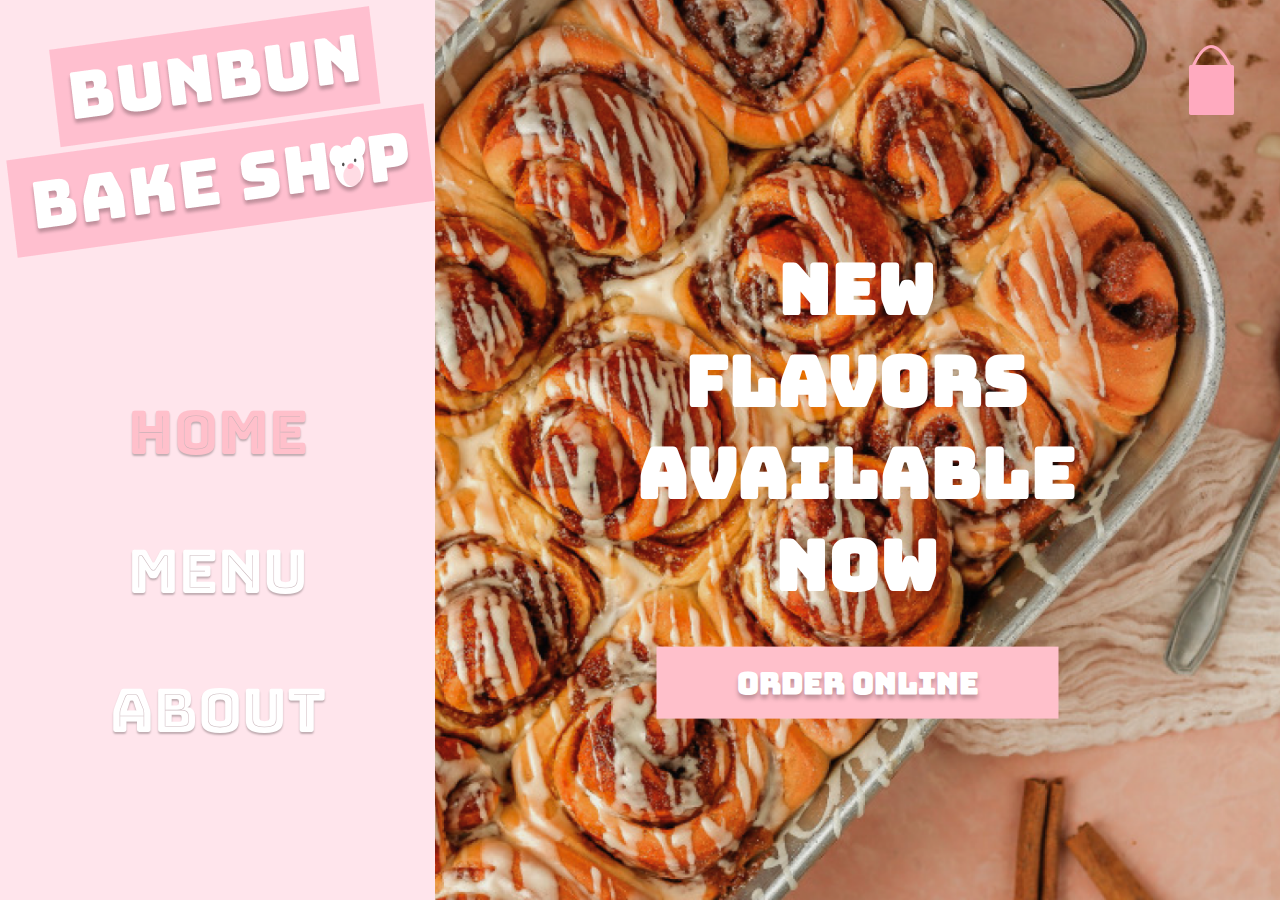
<file: index.html>
<!DOCTYPE html>
<html lang="en">
<head>
    <meta charset="UTF-8">
    <meta http-equiv="X-UA-Compatible" content="IE=edge">
    <meta name="viewport" content="width=device-width, initial-scale=1.0">
    <link rel="preconnect" href="https://fonts.gstatic.com">
    <link href="https://fonts.googleapis.com/css2?family=Bungee&family=Bungee+Inline&display=swap" rel="stylesheet">
    <link rel="stylesheet" href="style.css">
    <title>BunBun Bake Shop</title>
</head>
<body>
    <!-- Vertical menu layout -->
    <main class="container">
        <nav class="Left">
            <img src="logo.png" alt="BunBun Bake Shop Logo">
            <ul class="menu-items">
                <li>
                    <a class="menu-item active" href=index.html>
                        HOME
                    </a>
                </li>
                <li>
                    <a class="menu-item" href=browsing.html>
                        MENU
                    </a>
                </li>    
                <li>
                    <a class="menu-item" href="#">
                        ABOUT
                    </a>
                </li>
            </ul>
        </nav>

        <section class="Right">
            <img class="cinnamon" src="cinnamon.png" alt="Cinnamon Bun">
            <div class="text">
                <h1>New Flavors Available Now</h1>
                <a class="button" href=browsing.html>Order Online</a>
            </div>
            <img class="bag" src="bag.png" alt="shopping bag">
        </section>
    </main>
</body>



</html>
</file>
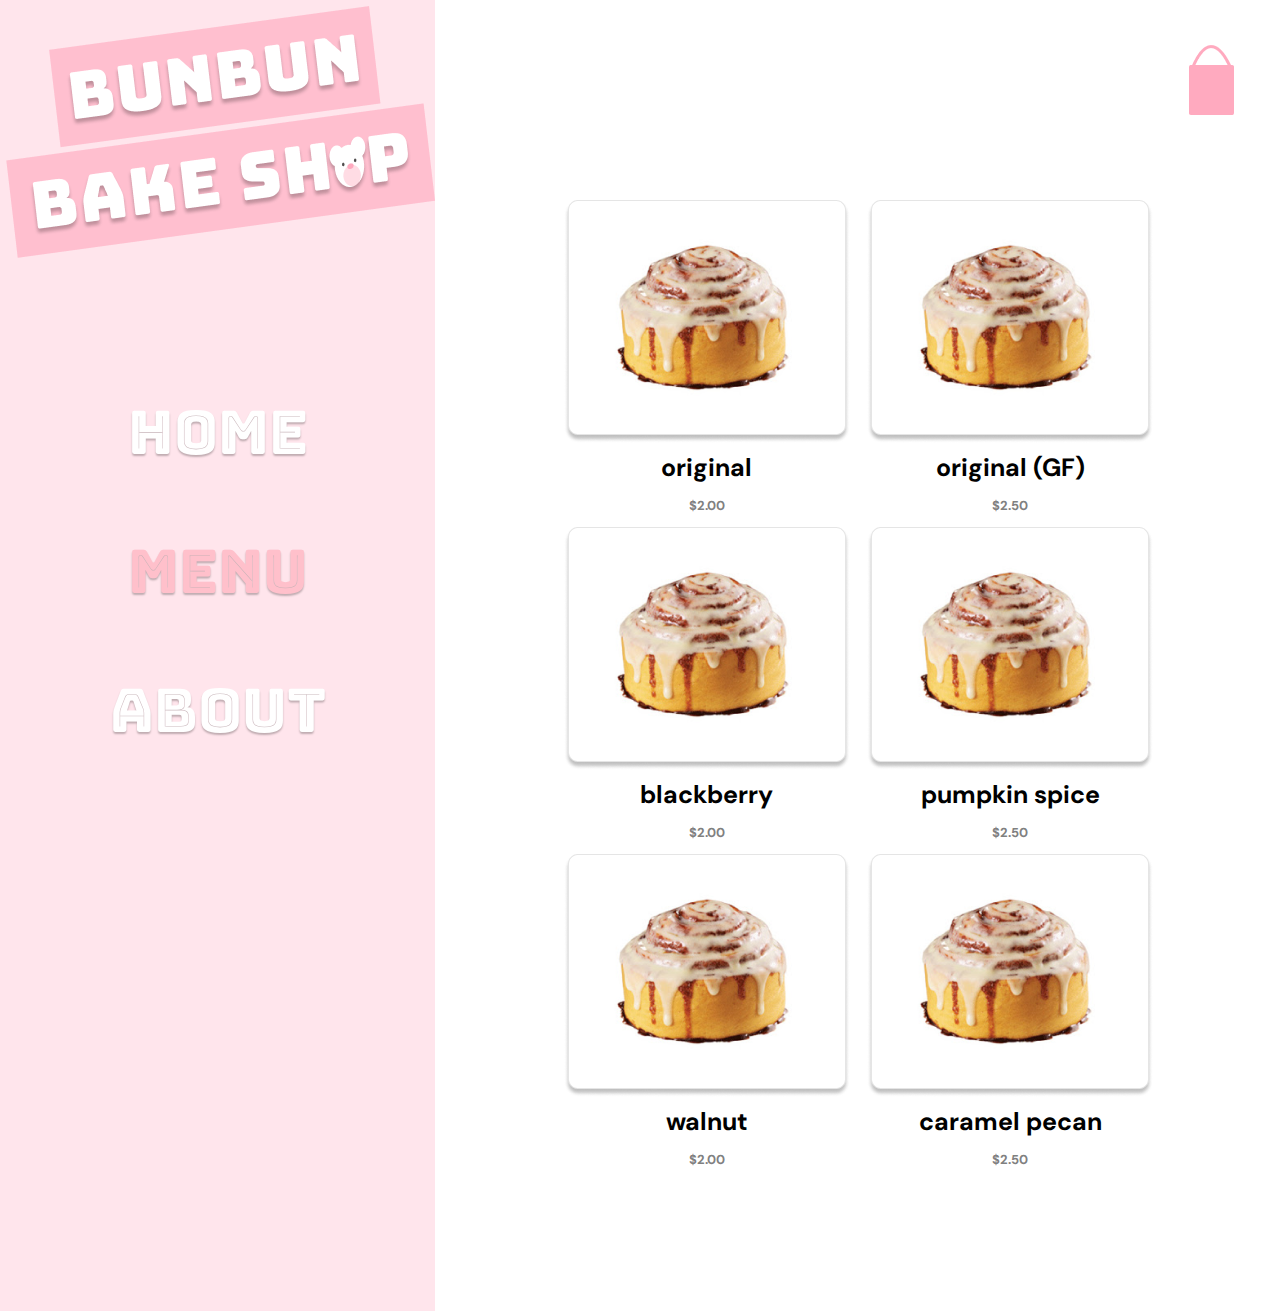
<file: browsing.html>
<!DOCTYPE html>
<html lang="en">
<head>
    <meta charset="UTF-8">
    <meta http-equiv="X-UA-Compatible" content="IE=edge">
    <meta name="viewport" content="width=device-width, initial-scale=1.0">
    <link rel="preconnect" href="https://fonts.gstatic.com">
    <link href="https://fonts.googleapis.com/css2?family=Bungee&family=Bungee+Inline&display=swap" rel="stylesheet">
    <link href="https://fonts.googleapis.com/css2?family=DM+Sans:wght@400;500;700&display=swap" rel="stylesheet">
    <link rel="stylesheet" href="style.css">
</head>
<body>
    <!-- Vertical menu layout -->
    <main class="container">
        <nav class="Left">
            <img src="logo.png" alt="BunBun Bake Shop Logo">
            <ul class="menu-items">
                <li>
                    <a class="menu-item" href=home.html>
                        HOME
                    </a>
                </li>
                <li>
                    <a class="menu-item active" href=browsing.html>
                        MENU
                    </a>
                </li>    
                <li>
                    <a class="menu-item" href="#">
                        ABOUT
                    </a>
                </li>
            </ul>
        </nav>

        <section class="Right">
            <!-- Product View -->
            <div class="grid-container">
                <a class="item" href="product.html">
                    <img src="bun.png" alt="Cinnamon Bun">
                    <div class="grid-item">original</div>
                    <p class="price">
                        $2.00
                    </p>
                </a>
                <div class="item">
                    <img src="bun.png" alt="Cinnamon Bun">
                    <div class="grid-item">original (GF)</div>
                    <p class="price">
                        $2.50
                    </p>
                </div>
                <a class="item" href="product2.html"> 
                    <img src="bun.png" alt="Cinnamon Bun">
                    <div class="grid-item">blackberry</div>
                    <p class="price">
                        $2.00
                    </p>
                </a>
                <div class="item"> 
                    <img src="bun.png" alt="Cinnamon Bun">
                    <div class="grid-item">pumpkin spice</div>
                    <p class="price">
                        $2.50
                    </p>
                </div>
                <div class="item">
                    <img src="bun.png" alt="Cinnamon Bun">
                    <div class="grid-item">walnut</div>
                    <p class="price">
                        $2.00
                    </p>
                </div>
                <div class="item">
                    <img src="bun.png" alt="Cinnamon Bun">
                    <div class="grid-item">caramel pecan</div>
                    <p class="price">
                        $2.50
                    </p>
                </div>
            </div>
            <img class="bag" src="bag.png" alt="shopping bag">
        </section>
    </main>
</body>


</html>
</file>
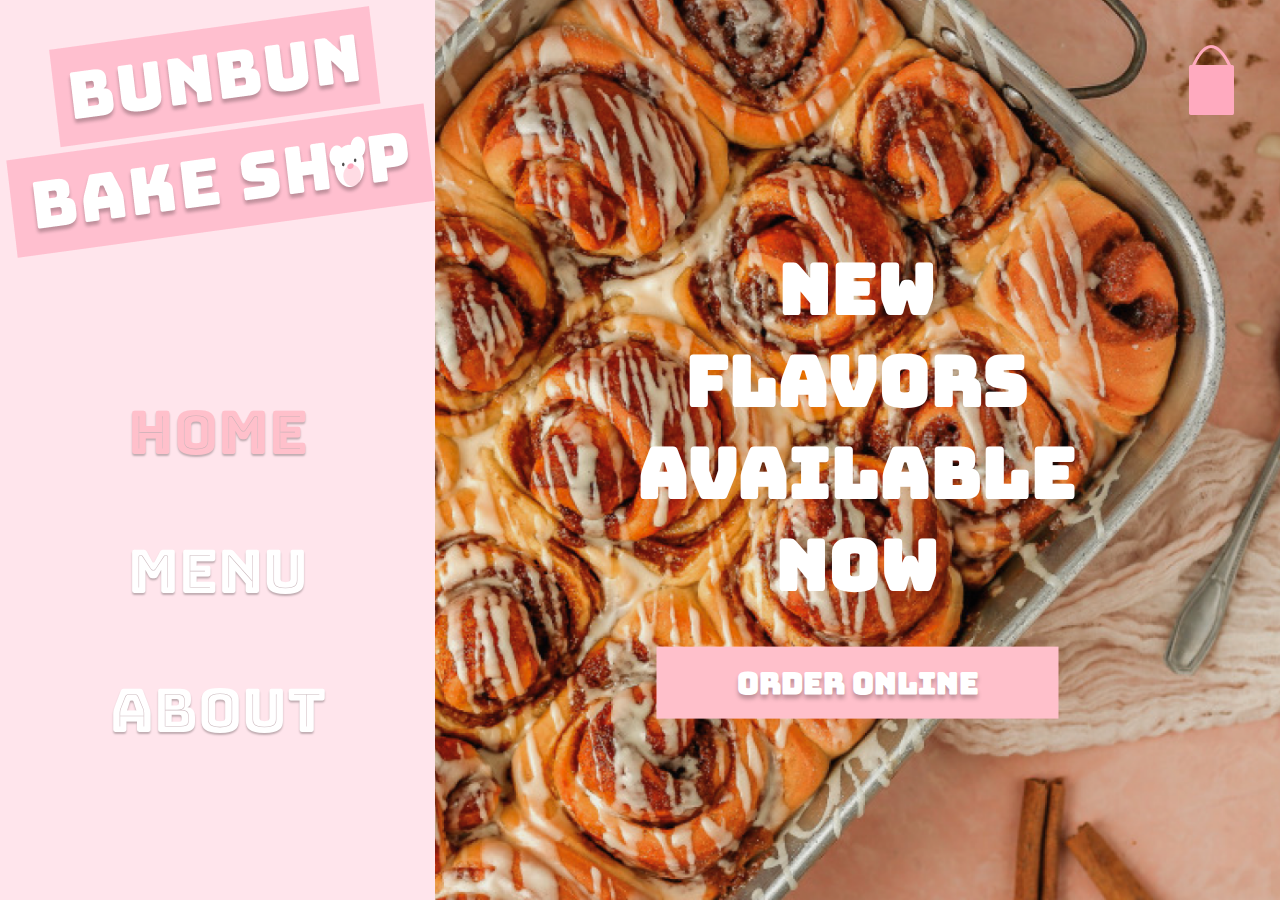
<file: home.html>
<!DOCTYPE html>
<html lang="en">
<head>
    <meta charset="UTF-8">
    <meta http-equiv="X-UA-Compatible" content="IE=edge">
    <meta name="viewport" content="width=device-width, initial-scale=1.0">
    <link rel="preconnect" href="https://fonts.gstatic.com">
    <link href="https://fonts.googleapis.com/css2?family=Bungee&family=Bungee+Inline&display=swap" rel="stylesheet">
    <link rel="stylesheet" href="style.css">
    <title>BunBun Bake Shop</title>
</head>
<body>
    <!-- Vertical menu layout -->
    <main class="container">
        <nav class="Left">
            <img src="logo.png" alt="BunBun Bake Shop Logo">
            <ul class="menu-items">
                <li>
                    <a class="menu-item active" href=home.html>
                        HOME
                    </a>
                </li>
                <li>
                    <a class="menu-item" href=browsing.html>
                        MENU
                    </a>
                </li>    
                <li>
                    <a class="menu-item" href="#">
                        ABOUT
                    </a>
                </li>
            </ul>
        </nav>

        <section class="Right">
            <img class="cinnamon" src="cinnamon.png" alt="Cinnamon Bun">
            <div class="text">
                <h1>New Flavors Available Now</h1>
                <a class="button" href=browsing.html>Order Online</a>
            </div>
            <img class="bag" src="bag.png" alt="shopping bag">
        </section>
    </main>
</body>



</html>
</file>
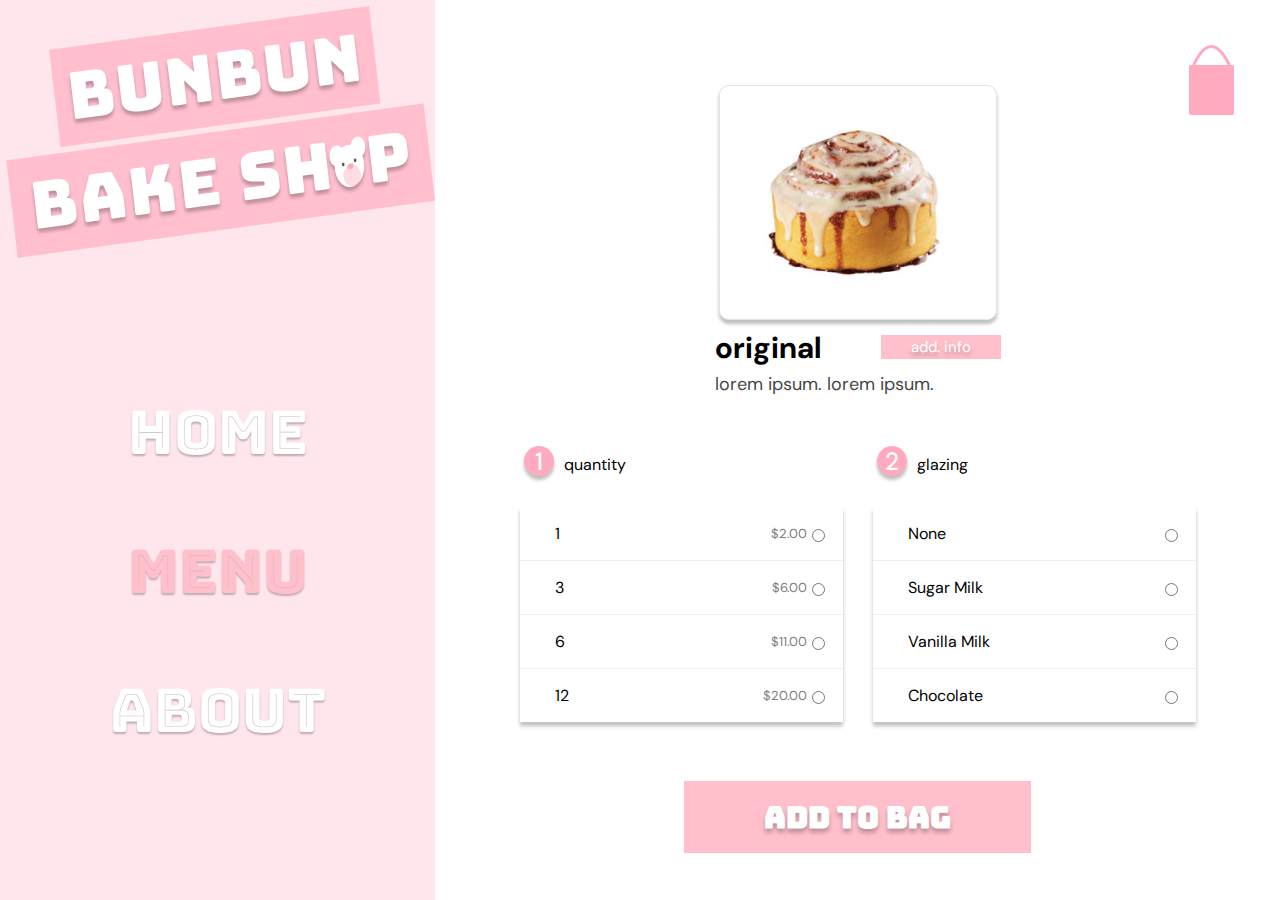
<file: product.html>
<!DOCTYPE html>
<html lang="en">
<head>
    <meta charset="UTF-8">
    <meta http-equiv="X-UA-Compatible" content="IE=edge">
    <meta name="viewport" content="width=device-width, initial-scale=1.0">
    <link rel="preconnect" href="https://fonts.gstatic.com">
    <link href="https://fonts.googleapis.com/css2?family=Bungee&family=Bungee+Inline&display=swap" rel="stylesheet">
    <link href="https://fonts.googleapis.com/css2?family=DM+Sans:wght@400;500;700&display=swap" rel="stylesheet">
    <link rel="stylesheet" href="style.css">
</head>
<body>
    <!-- Vertical menu layout -->
    <main class="container">
        <nav class="Left">
            <img src="logo.png" alt="BunBun Bake Shop Logo">
            <ul class="menu-items">
                <li>
                    <a class="menu-item" href=index.html>
                        HOME
                    </a>
                </li>
                <li>
                    <a class="menu-item active" href=browsing.html>
                        MENU
                    </a>
                </li>    
                <li>
                    <a class="menu-item" href="#">
                        ABOUT
                    </a>
                </li>
            </ul>
        </nav>

        <!-- Product Description -->
        <section class="Right">
            <div class="bun-image">
                <div class="bunbun">
                    <img src="bun.png" alt="Cinammon Bun Image">
                    <div class="description">
                        <div class="item1">
                            <p class="bunoriginal">original</p>
                            <a class="button2" href="#">add. info</a>
                        </div>
                        <div class="item2">lorem ipsum. lorem ipsum.</div>
                </div>
            </div>
            </div>
            <!-- Product Options -->        
            <div class="list">
                <div class="list-left">
                    <div class="header-button">
                        <img class="button-icon" src="1button.png" alt="one icon">
                        <p>quantity</p>
                    </div>
                    <ul class="choices">
                        <li class="choice">
                            <p>1</p>
                            <div class="price-choice">
                                <p class="price">$2.00</p>
                                <input type=radio>
                            </div>
                        </li>
                        <li class="choice">
                            <p>3</p>
                            <div class="price-choice">
                                <p class="price">$6.00</p>
                                <input type=radio>
                            </div>
                        </li>
                        <li class="choice">
                            <p>6</p>
                            <div class="price-choice">
                                <p class="price">$11.00</p>
                                <input type=radio>
                            </div>
                        </li>
                        <li class="choice">
                            <p>12</p>
                            <div class="price-choice">
                                <p class="price">$20.00</p>
                                <input type=radio>
                            </div>
                        </li>
                    </ul>

                </div>
                <div class="list-right">
                    <div class="header-button">
                        <img class="button-icon" src="2button.png" alt="two icon">
                        <p>glazing</p>
                    </div>
                    <ul class="choices">
                        <li class="choice">
                            <p>None</p>
                            <input type=radio>
                        </li>
                        <li class="choice">
                            <p>Sugar Milk</p>
                            <input type=radio>
                        </li>
                        <li class="choice">
                            <p>Vanilla Milk</p>
                            <input type=radio>
                        </li>
                        <li class="choice">
                            <p>Chocolate</p>
                            <input type=radio>
                        </li>
                    </ul>

                </div>

                </div>
            </div>



            <img class="bag" src="bag.png" alt="shopping bag">
 
            <div class="cart">
                <a class="button" href="#">ADD TO BAG</a>
            </div>
            
        </section>
    </main>
</body>


</html>
</file>
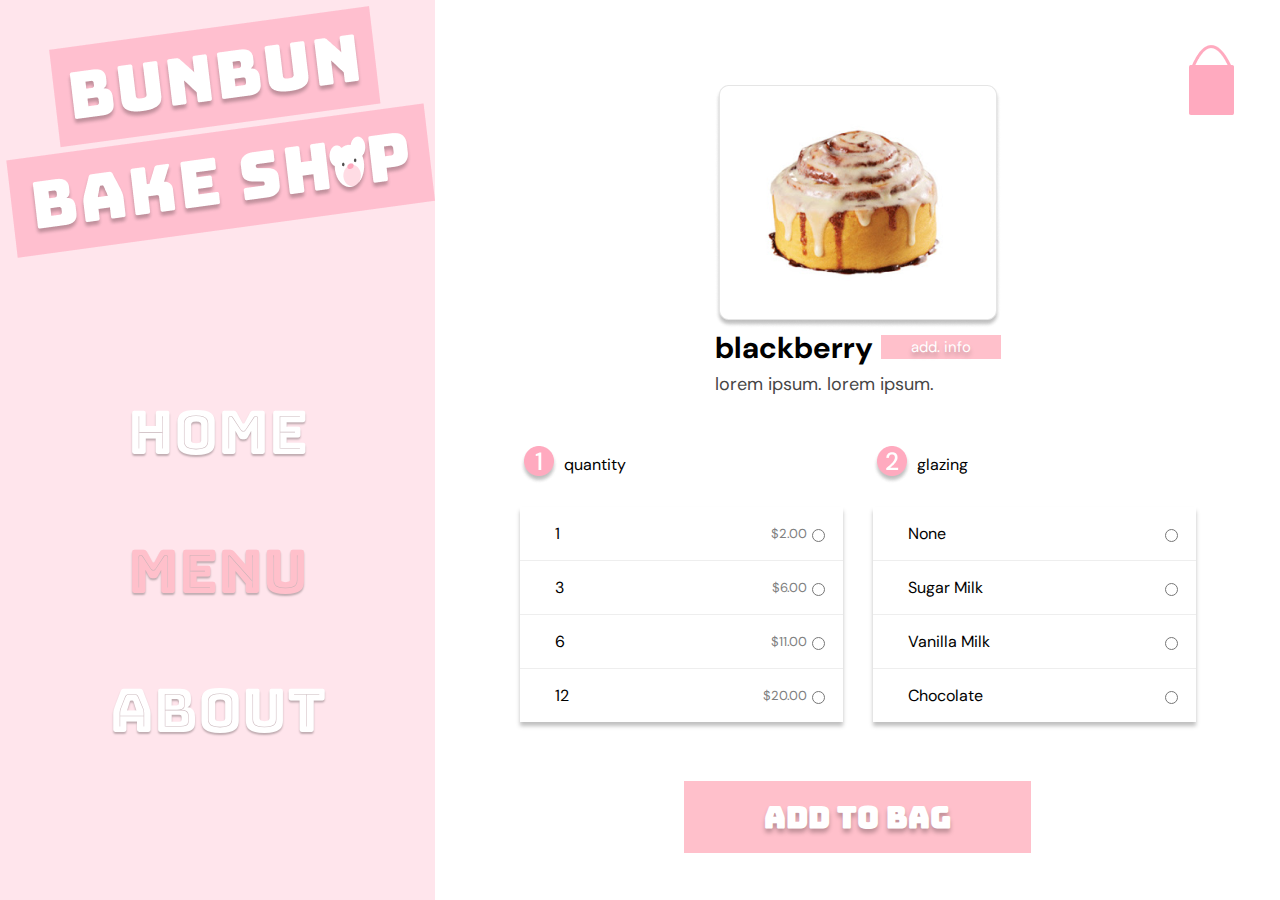
<file: product2.html>
<!DOCTYPE html>
<html lang="en">
<head>
    <meta charset="UTF-8">
    <meta http-equiv="X-UA-Compatible" content="IE=edge">
    <meta name="viewport" content="width=device-width, initial-scale=1.0">
    <link rel="preconnect" href="https://fonts.gstatic.com">
    <link href="https://fonts.googleapis.com/css2?family=Bungee&family=Bungee+Inline&display=swap" rel="stylesheet">
    <link href="https://fonts.googleapis.com/css2?family=DM+Sans:wght@400;500;700&display=swap" rel="stylesheet">
    <link rel="stylesheet" href="style.css">
</head>
<body>
    <main class="container">
        <nav class="Left">
            <img src="logo.png" alt="BunBun Bake Shop Logo">
            <ul class="menu-items">
                <li>
                    <a class="menu-item" href=index.html>
                        HOME
                    </a>
                </li>
                <li>
                    <a class="menu-item active" href=browsing.html>
                        MENU
                    </a>
                </li>    
                <li>
                    <a class="menu-item" href="#">
                        ABOUT
                    </a>
                </li>
            </ul>
        </nav>

        <section class="Right">
            <div class="bun-image">
                <div class="bunbun">
                    <img src="bun.png" alt="Cinammon Bun Image">
                    <div class="description">
                        <div class="item1">
                            <p class="bunoriginal">blackberry</p>
                            <a class="button2" href="#">add. info</a>
                        </div>
                        <div class="item2">lorem ipsum. lorem ipsum.</div>
                </div>
            </div>
            </div>

            <div class="list">
                <div class="list-left">
                    <div class="header-button">
                        <img class="button-icon" src="1button.png" alt="one icon">
                        <p>quantity</p>
                    </div>
                    <ul class="choices">
                        <li class="choice">
                            <p>1</p>
                            <div class="price-choice">
                                <p class="price">$2.00</p>
                                <input type=radio>
                            </div>
                        </li>
                        <li class="choice">
                            <p>3</p>
                            <div class="price-choice">
                                <p class="price">$6.00</p>
                                <input type=radio>
                            </div>
                        </li>
                        <li class="choice">
                            <p>6</p>
                            <div class="price-choice">
                                <p class="price">$11.00</p>
                                <input type=radio>
                            </div>
                        </li>
                        <li class="choice">
                            <p>12</p>
                            <div class="price-choice">
                                <p class="price">$20.00</p>
                                <input type=radio>
                            </div>
                        </li>
                    </ul>

                </div>
                <div class="list-right">
                    <div class="header-button">
                        <img class="button-icon" src="2button.png" alt="two icon">
                        <p>glazing</p>
                    </div>
                    <ul class="choices">
                        <li class="choice">
                            <p>None</p>
                            <input type=radio>
                        </li>
                        <li class="choice">
                            <p>Sugar Milk</p>
                            <input type=radio>
                        </li>
                        <li class="choice">
                            <p>Vanilla Milk</p>
                            <input type=radio>
                        </li>
                        <li class="choice">
                            <p>Chocolate</p>
                            <input type=radio>
                        </li>
                    </ul>

                </div>

                </div>
            </div>



            <img class="bag" src="bag.png" alt="shopping bag">
 
            <div class="cart">
                <a class="button" href="#">ADD TO BAG</a>
            </div>
            
        </section>
    </main>
</body>


</html>
</file>
<file: style.css>
body {
    margin: 0;
}

.container {
    display: grid;
    grid-template-columns: 1fr 2fr;
}

.Left{
    background-color: #FFE5EC;
}

.menu-items{
    list-style: none;
    margin:0;
    padding:0;
    margin-top: 30%;
    display: flex;
    flex-direction: column;
    font-family:'Bungee Inline';
    text-shadow: 0px 2px 2px rgba(0, 0, 0, 0.25);
}

.menu-item{
    color: white;
    font-size: 60px;
    text-align: center;
    width: 100%;
    display:inline-block;
    margin-bottom: 60px;
    text-decoration: none;
}

.active{
    color:pink;
}

.Right{
    position:relative;
    font-family:'DM Sans';
    font-weight: bold;
}

.text{
    position:absolute;
    top:50%;
    left:50%;
    transform:translate(-50%,-50%);
    font-size: 35px;
    color:white;
    text-align:center;
    font-family:'Bungee'
}

.cinnamon{
    width:100%;
    height:100%;
    object-fit:cover;
}

html,body,.container{
    height:100%;
}

.button{
    background-color:pink;
    color:white;
    font-size: 30px;
    text-align:center;
    text-decoration:none;
    padding: 16px 80px;
    font-family: "Bungee";
    text-shadow: 0px 4px 4px rgba(0, 0, 0, 0.25);
}

.bag{
    position:absolute;
    top:45px;
    right:46px;
}

.grid-container{
    display:grid;
    grid-template-columns: 1fr 1fr;
    margin-left: 120px;
    margin-right: 118px;
    margin-top: 200px; 
    margin-bottom:130px;
    text-align:center;
    font-size:25px;
    
}


.price{
    font-size:18px;
    color:#A9A9A9;
    text-align:center;
}


.bun-image{
    display:flex;
    flex-direction:column;
    align-items:center;
    justify-content:center;
    margin-top:10%;
    margin-bottom:2%;
    font-family:'DM Sans';
}

.bunbun{
    display:flex;
    flex-direction:column;
}

.item{
    color:inherit;
    text-decoration:none;
}

.item1{
    font-weight:bold;
    font-size:30px;
    display:flex;
    flex-direction: row;
    align-items:center;
    justify-content:space-between;
}

.bunoriginal{
    margin:0px;
}

.item2{
    margin-top:2%;
    font-weight:normal;
    font-size:18px;
    color:#464646;
}

.button2{
    background-color:pink;
    color:white;
    font-size: 15px;
    font-weight:normal;
    text-align:center;
    padding: 2px 30px;
    font-family: "DM Sans";
    text-shadow: 0px 4px 4px rgba(0, 0, 0, 0.25);
    text-decoration:none;
}



.list{
    display:grid;
    grid-template-columns:1fr 1fr;
    grid-column-gap: 30px;
    margin: 5% 10%;
    font-weight:normal;
}

.header-button{
    display:flex;
    align-items:center;
} 

.button-icon{
    margin-right:2%;
}

.choices{
    list-style:none;
    box-shadow: 0px 4px 4px rgba(0, 0, 0, 0.25);
    padding:0px;
}

.choice{
    padding-left:35px;
    padding-right:15px;
    display:flex;
    justify-content:space-between;
    align-items:center;
}

.choice:not(:last-of-type) {
    border-bottom: 1px solid rgba(169, 169, 169, 0.2)
}

.price-choice{
    display:flex;
    justify-content:space-between;
    align-items:center;
}

.cart{
    display:flex;
    justify-content:center;
    margin-bottom:5%;
}

.price{
    color:gray;
    font-size:13px;
}
</file>
